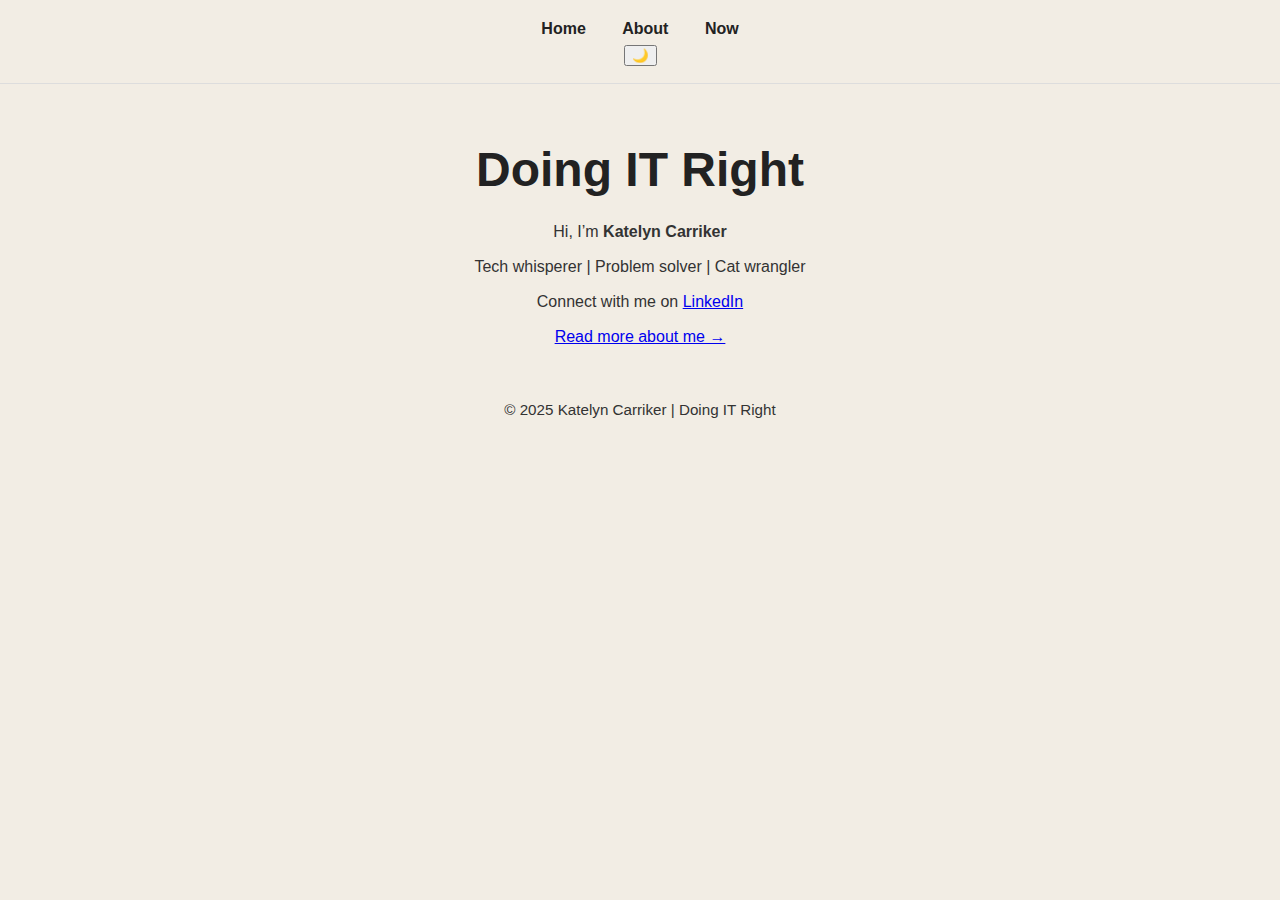
<file: index.html>
<!DOCTYPE html>
<html lang="en">
<head>
  <meta charset="UTF-8" />
  <meta name="viewport" content="width=device-width, initial-scale=1.0" />
  <title>Katelyn Carriker | Doing IT Right</title>
  <link rel="icon" href="favicon.png" type="image/png" />
  <link rel="stylesheet" href="nav_style.css" />
</head>
<body>
  <nav>
    <div class="nav-inner">
      <div class="links">
        <a href="index.html">Home</a>
        <a href="about.html">About</a>
        <a href="now.html">Now</a>
      </div>
      <button id="theme-toggle" aria-label="Toggle dark mode">🌙</button>
    </div>
  </nav>

  <main>
    <h1>Doing IT Right</h1>
    <p>Hi, I’m <strong>Katelyn Carriker</strong></p>
    <p>Tech whisperer | Problem solver | Cat wrangler</p>
    <p>Connect with me on
      <a href="https://www.linkedin.com/in/katelyn-carriker/" target="_blank" rel="noopener">LinkedIn</a>
    </p>
    <p><a href="about.html">Read more about me →</a></p>
    <footer>
      <p>© 2025 Katelyn Carriker | Doing IT Right</p>
    </footer>
  </main>

  <script src="theme.js"></script>
</body>
</html>
</file>
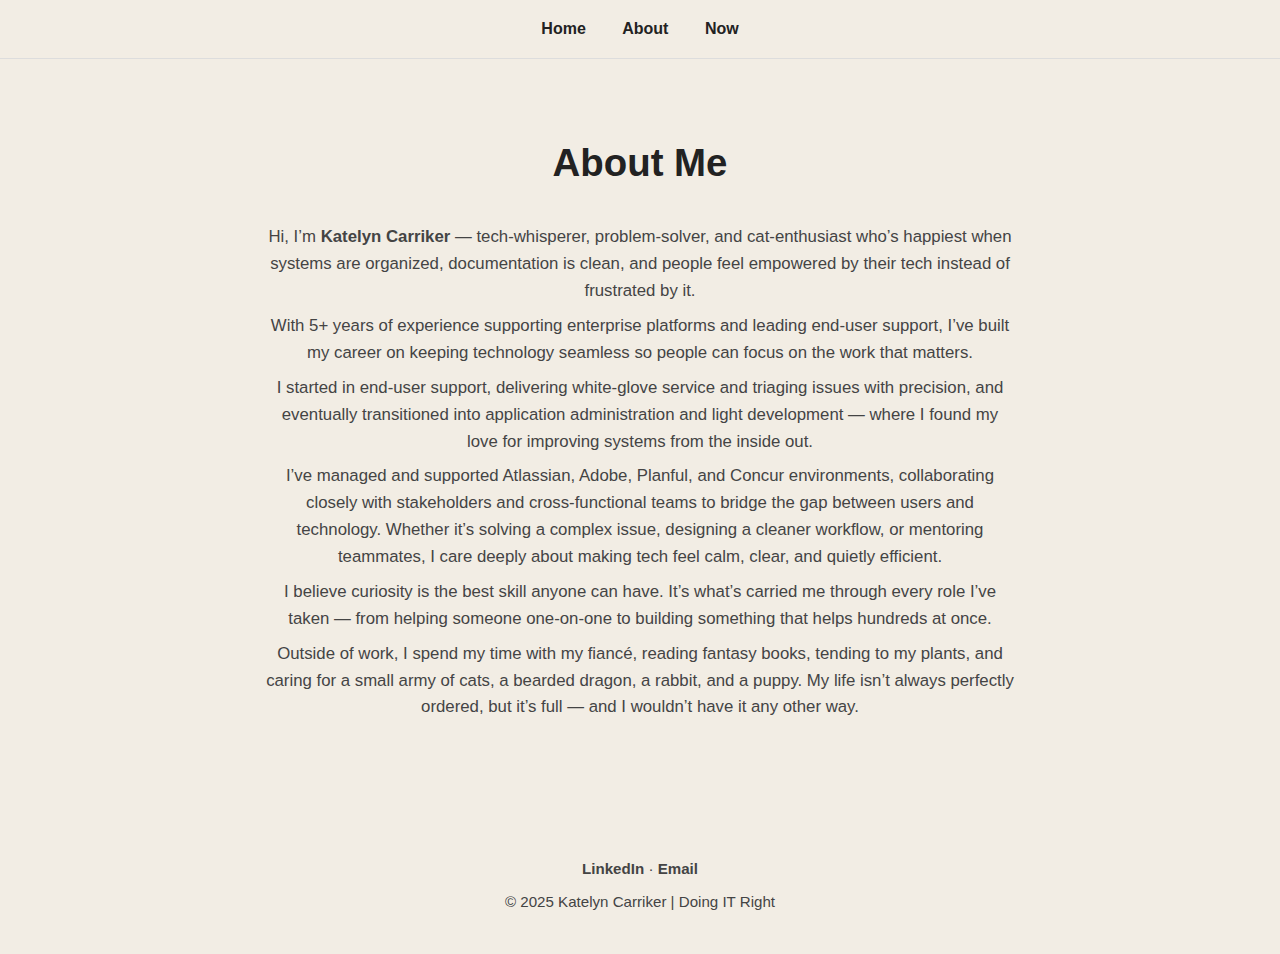
<file: about.html>
<!DOCTYPE html>
<html lang="en">
<head>
  <meta charset="UTF-8">
  <meta name="viewport" content="width=device-width, initial-scale=1.0">
  <title>About | Katelyn Carriker</title>
  <link rel="icon" href="favicon.png" type="image/png">
  <style>
    /* Nav */
    nav {
      background-color: #f2ede4;
      text-align: center;
      padding: 1rem 0;
      border-bottom: 1px solid #ddd;
    }
    nav a {
      color: #222;
      text-decoration: none;
      font-weight: bold;
      margin: 0 1rem;
    }
    nav a:hover { text-decoration: underline; }

    /* Page */
    body {
      font-family: "Helvetica Neue", sans-serif;
      background-color: #f2ede4;
      color: #222;
      margin: 0;
      text-align: center;
      line-height: 1.6;
    }
    main {
      max-width: 750px;
      margin: 0 auto;
      padding: 3rem 1rem 4rem;
    }
    h1 {
      font-size: 2.4em;
      margin-bottom: 0.8em;
    }
    p {
      font-size: 1.05em;
      color: #444;
      margin: 0.5rem auto;
    }
    a {
      color: #444;
      font-weight: bold;
      text-decoration: none;
    }
    a:hover { text-decoration: underline; }
    footer {
      margin-top: 4rem;
      font-size: 0.9rem;
      color: #666;
      padding-bottom: 2rem;
    }
  </style>
</head>

<body>
  <nav>
    <a href="index.html">Home</a>
    <a href="about.html">About</a>
    <a href="now.html">Now</a>
  </nav>

  <main>
    <h1>About Me</h1>

    <p>Hi, I’m <strong>Katelyn Carriker</strong> — tech-whisperer, problem-solver, and cat-enthusiast who’s happiest when systems are organized, documentation is clean, and people feel empowered by their tech instead of frustrated by it.</p>

    <p>With 5+ years of experience supporting enterprise platforms and leading end-user support, I’ve built my career on keeping technology seamless so people can focus on the work that matters.</p>

    <p>I started in end-user support, delivering white-glove service and triaging issues with precision, and eventually transitioned into application administration and light development — where I found my love for improving systems from the inside out.</p>

    <p>I’ve managed and supported Atlassian, Adobe, Planful, and Concur environments, collaborating closely with stakeholders and cross-functional teams to bridge the gap between users and technology. Whether it’s solving a complex issue, designing a cleaner workflow, or mentoring teammates, I care deeply about making tech feel calm, clear, and quietly efficient.</p>

    <p>I believe curiosity is the best skill anyone can have. It’s what’s carried me through every role I’ve taken — from helping someone one-on-one to building something that helps hundreds at once.</p>

    <p>Outside of work, I spend my time with my fiancé, reading fantasy books, tending to my plants, and caring for a small army of cats, a bearded dragon, a rabbit, and a puppy. My life isn’t always perfectly ordered, but it’s full — and I wouldn’t have it any other way.</p>
  </main>

  <footer>
    <p><a href="https://www.linkedin.com/in/katelyn-carriker/" target="_blank" rel="noopener">LinkedIn</a> · <a href="mailto:katelyn.carriker@gmail.com">Email</a></p>
    <p>© 2025 Katelyn Carriker | Doing IT Right</p>
  </footer>
</body>
</html>
</file>
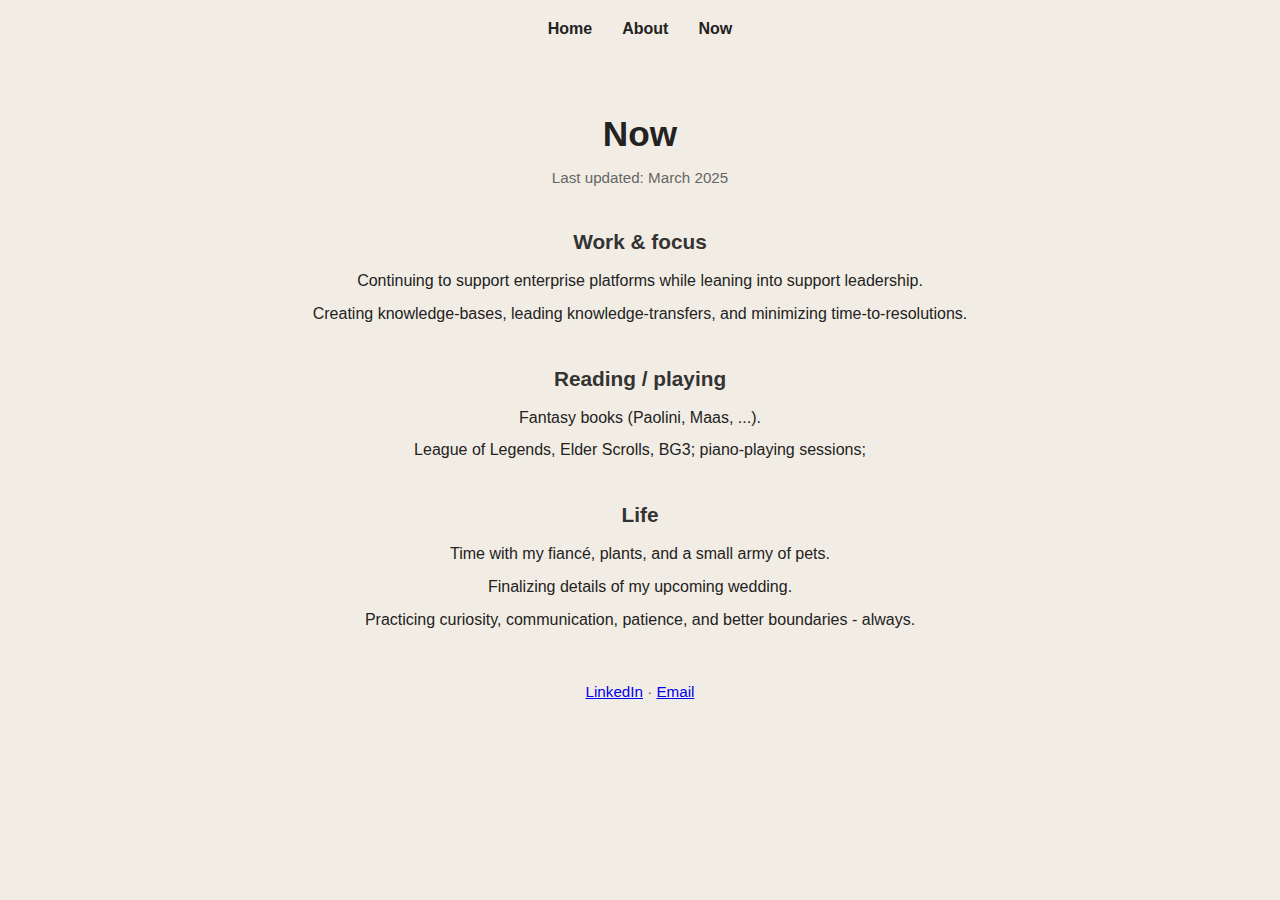
<file: now.html>
<!DOCTYPE html>
<html lang="en">
<head>
  <meta charset="UTF-8" />
  <meta name="viewport" content="width=device-width, initial-scale=1.0"/>
  <title>Now — Katelyn Carriker</title>
  <link rel="icon" href="favicon.png" type="image/png">
  <style>
    body {
      font-family: "Helvetica Neue", Arial, sans-serif;
      background-color: #f2ede4;
      color: #222;
      margin: 0;
      text-align: center;
      line-height: 1.6;
    }
    nav { padding: 1rem 0; }
    nav a {
      color: #222; text-decoration: none; font-weight: bold; margin: 0 .8rem;
    }
    nav a:hover { text-decoration: underline; }
    .wrap { max-width: 760px; margin: 0 auto; padding: 3rem 1.5rem 4rem; }
    h1 { font-size: 2.2rem; margin: 0 0 0.25rem; }
    .updated { color: #666; font-size: .95rem; margin-bottom: 2rem; }
    h2 { font-size: 1.3rem; margin: 2.2rem 0 .6rem; color: #333; }
    ul { list-style: none; padding: 0; margin: 0 auto; }
    li { margin: .45rem 0; }
    footer { margin-top: 3rem; color: #666; font-size: .95rem; }
  </style>
</head>
<body>
  <nav>
    <a href="index.html">Home</a>
    <a href="about.html">About</a>
    <a href="now.html">Now</a>
  </nav>

  <main class="wrap">
    <h1>Now</h1>
    <div class="updated">Last updated: <!-- edit me --> March 2025</div>

    <h2>Work & focus</h2>
    <ul>
      <li>Continuing to support enterprise platforms while leaning into support leadership.</li>
      <li>Creating knowledge-bases, leading knowledge-transfers, and minimizing time-to-resolutions.</li>
    </ul>

    <h2>Reading / playing</h2>
    <ul>
      <li>Fantasy books (Paolini, Maas, ...).</li>
      <li>League of Legends, Elder Scrolls, BG3; piano-playing sessions; </li>
    </ul>

    <h2>Life</h2>
    <ul>
      <li>Time with my fiancé, plants, and a small army of pets.</li>
      <li>Finalizing details of my upcoming wedding.
      <li>Practicing curiosity, communication, patience, and better boundaries - always.</li>
    </ul>

    <footer>
      <p><a href="https://www.linkedin.com/in/katelyn-carriker/" target="_blank">LinkedIn</a> · <a href="mailto:katelyncarriker@gmail.com">Email</a></p>
    </footer>
  </main>
</body>
</html>
</file>
<file: nav_style.css>
/* Base */
:root {
  --bg: #f2ede4;
  --ink: #222;
  --muted: #555;
  --rule: #ddd;
}

* { box-sizing: border-box; }
html, body { margin: 0; padding: 0; }
body {
  font-family: "Helvetica Neue", Arial, sans-serif;
  background: var(--bg);
  color: var(--ink);
  line-height: 1.6;
}

/* Nav (shared) */
nav {
  position: sticky; top: 0;
  background: var(--bg);
  text-align: center;
  padding: 1rem 0;
  border-bottom: 1px solid var(--rule);
  z-index: 10;
}
nav a {
  color: var(--ink);
  text-decoration: none;
  font-weight: 700;
  margin: 0 1rem;
}
nav a:hover { text-decoration: underline; }
nav a.active { text-decoration: underline; }

/* Layout helpers */
main, .wrap {
  max-width: 760px;
  margin: 0 auto;
  padding: 3rem 1.5rem 4rem;
  text-align: center;
}

h1 { font-size: clamp(2rem, 6vw, 3rem); margin: 0 0 .5rem; }
h2 { font-size: 1.35rem; margin: 2.2rem 0 .6rem; color: #333; }
p  { color: #333; margin: .6rem auto; }

/* Footer */
footer { margin: 3rem 0 2rem; color: var(--muted); font-size: .95rem; }
footer a { color: inherit; text-decoration: underline; }
</file>
